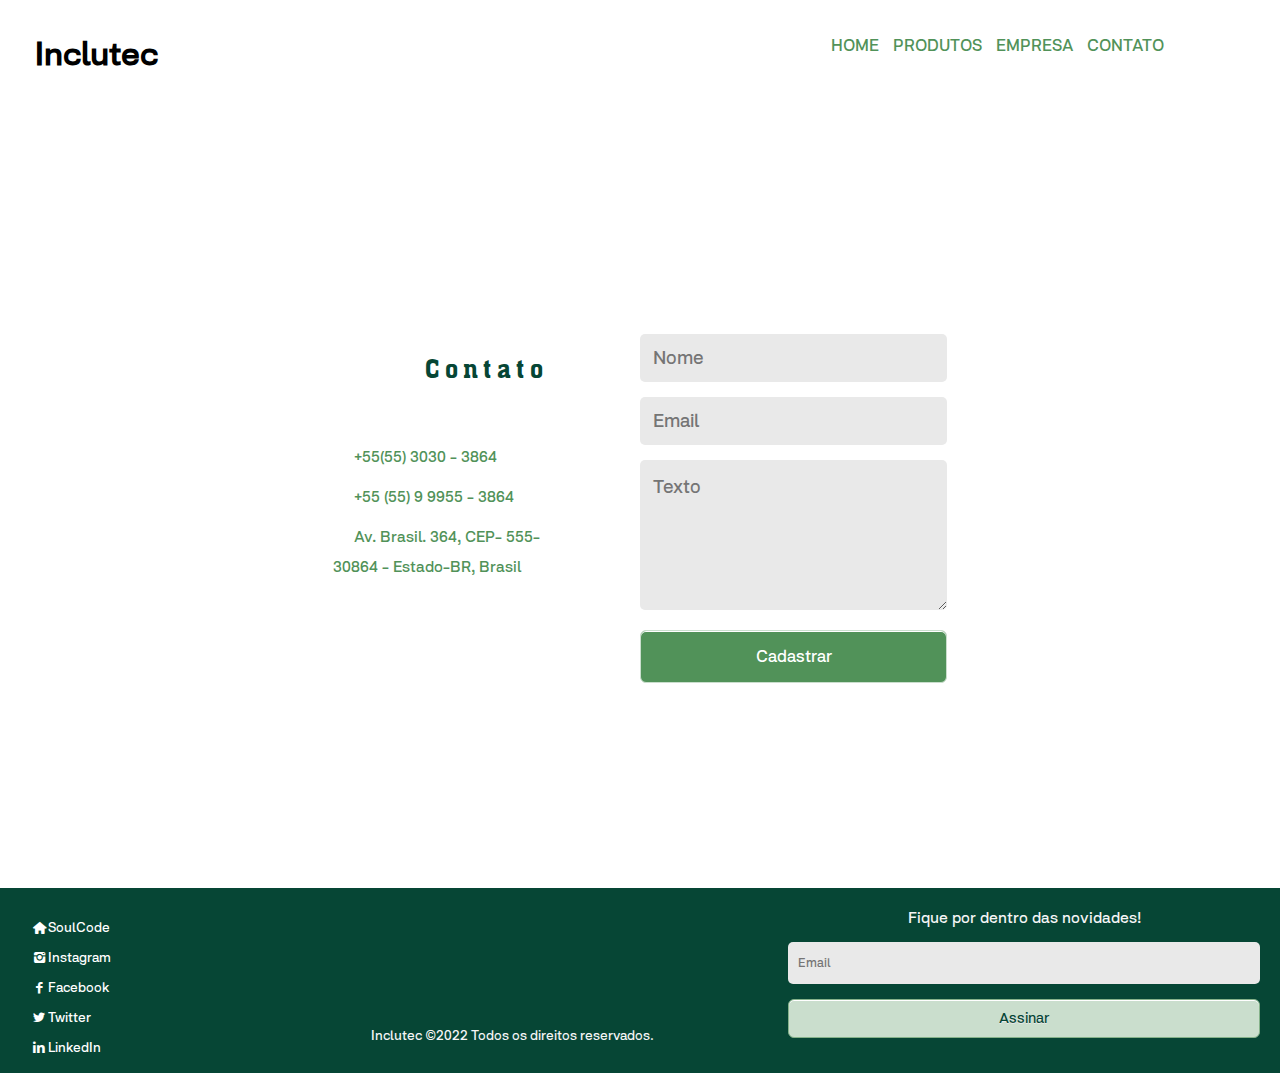
<file: contato.html>
<!DOCTYPE html>
<html lang="pt">

<head>
  <meta charset="UTF-8">
  <meta http-equiv="X-UA-Compatible" content="IE=edge">
  <meta name="viewport" content="width=device-width, initial-scale=1.0" />
  <meta name="author" content="Bruno Almeida Silva, Lucyanna 'Luka' Accioly, Paulo Henrique da Silva, Rawana Cunha" />
  <meta name="description" content="Projeto Grupo 06: LIBRAS" />
  <link rel="stylesheet" type="text/css" href="css/style.css" />
  <title>Inclutec - Totens</title>
</head>

<body>
  <header class="header">
    <h1 class="tituloPrincipal">Inclutec</h1>
    <!-- Navegação Principal -->
    <nav class="horizontalNav">
      <ul class="navPriLt">
        <li><a href="index.html">Home</a></li>
        <li><a href="produtos.html">Produtos</a></li>
        <li><a href="empresa.html">Empresa</a></li>
        <li><a href="contato.html">Contato</a></li>
      </ul>
    </nav>
  </header>

  <main class="main">
    <article class="siteConteudo">

        <div class="contWarp">
          <div class="contInfo">
            <h1>Contato</h1>
            <p><i class="icon-phone"></i>+55(55) 3030 - 3864</p>
            <p><i class="icon-whatsapp"></i>+55 (55) 9 9955 - 3864</p>
            <p><i class="icon-location"></i>Av. Brasil. 364, CEP- 555-30864 - Estado-BR, Brasil</p>
          </div>
          <div class="contForm">
            <form action="" id="contForm">
              <input type="text" placeholder="Nome" class="contFormInput"><br />
              <input type="text" placeholder="Email" class="contFormInput"><br />
              <textarea placeholder="Texto" class="contFormInput"></textarea><br />
              <input type="button" value="Cadastrar" class="contBtn" />
            </form>
          </div>
        </div>
      </section>

    </article>
  </main>


  <footer class="footer">
    <!-- Navegação Secundaria -->
    <nav class="menu2">
      <ul>
        <li class="contatolt"><a href="https://soulcodeacademy.org/"><i class="icon-home"></i>SoulCode</a></li>
        <li class="contatolt"><a href="https://www.instagram.com/soulcodeacademy/"><i
              class="icon-instagram"></i>Instagram</a></li>
        <li class="contatolt"><a href="https://www.facebook.com/SoulCodeAcademy"><i
              class="icon-facebook"></i>Facebook</a></li>
        <li class="contatolt"><a href="https://twitter.com/SoulCodeAcademy"><i class="icon-twitter"></i>Twitter</a></li>
        <li class="contatolt"><a href="https://www.linkedin.com/company/soulcodebrasil/"><i
              class="icon-linkedin"></i>LinkedIn</a></li>
      </ul>
    </nav>
    <div class="info">
      <p>Inclutec &copy;2022 Todos os direitos reservados.</p>
    </div>
    <div class="newsletter">
      <p>Fique por dentro das novidades!</p>
      <form action="" id="contForm">
        <input type="text" placeholder="Email" class="newsFormInput"><br />
        <input type="button" value="Assinar" class="newsBtn" />
      </form>
    </div>
  </footer>
</body>

</html>
</file>
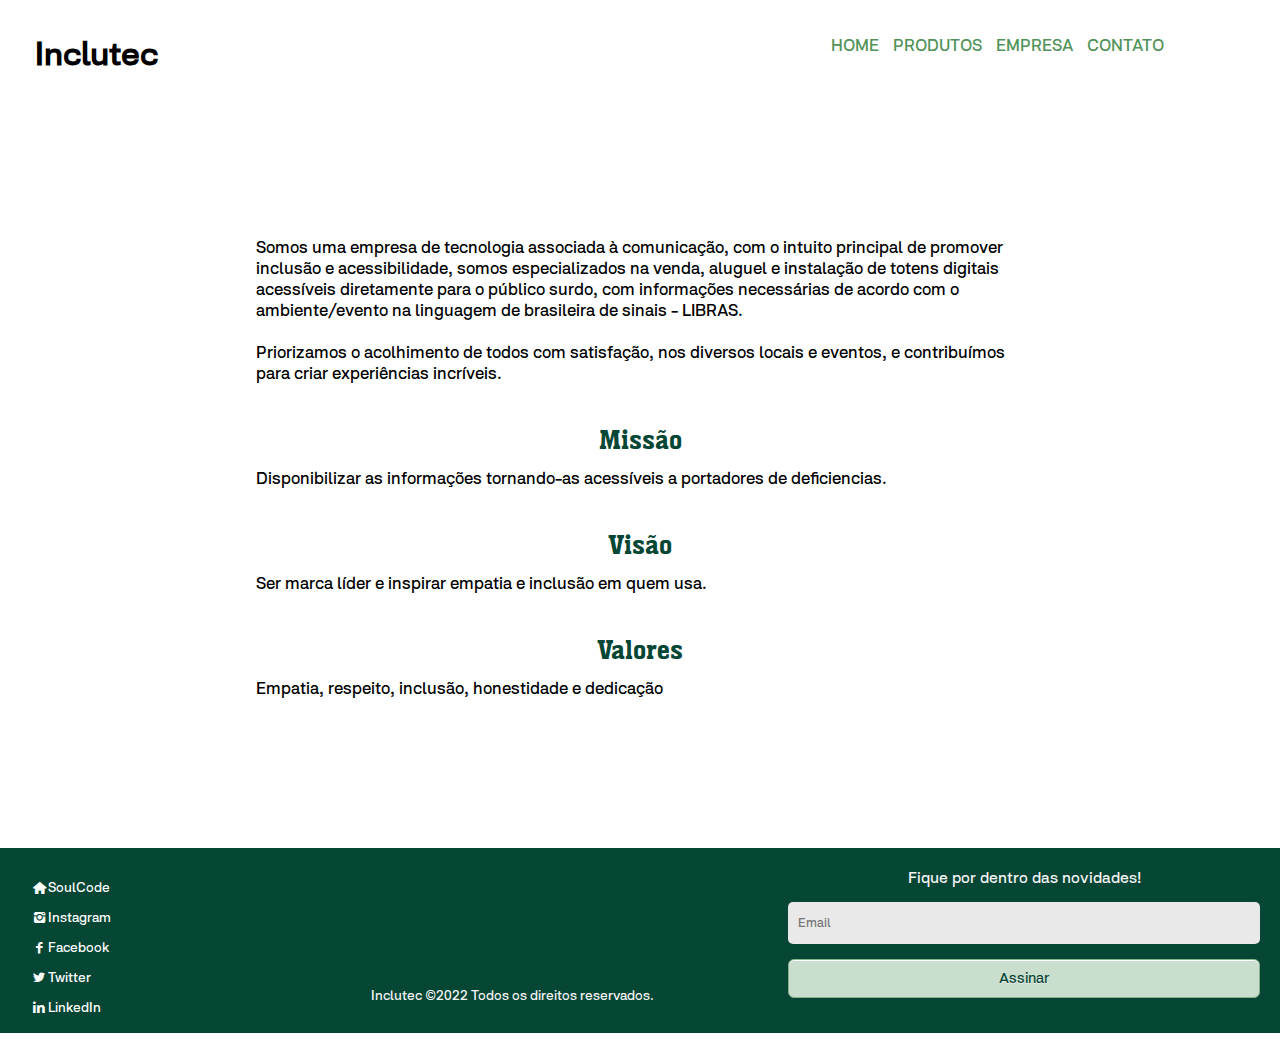
<file: empresa.html>
<!DOCTYPE html>
<html lang="pt">

<head>
  <meta charset="UTF-8">
  <meta http-equiv="X-UA-Compatible" content="IE=edge">
  <meta name="viewport" content="width=device-width, initial-scale=1.0" />
  <meta name="author" content="Bruno Almeida Silva, Lucyanna 'Luka' Accioly, Paulo Henrique da Silva, Rawana Cunha" />
  <meta name="description" content="Projeto Grupo 06: LIBRAS" />
  <link rel="stylesheet" type="text/css" href="css/style.css" />
  <title>Inclutec - Totens</title>
</head>

<body>
  <header class="header">
    <h1 class="tituloPrincipal">Inclutec</h1>
    <!-- Navegação Principal -->
    <nav class="horizontalNav">
      <ul class="navPriLt">
        <li><a href="index.html">Home</a></li>
        <li><a href="produtos.html">Produtos</a></li>
        <li><a href="empresa.html">Empresa</a></li>
        <li><a href="contato.html">Contato</a></li>
      </ul>
    </nav>
  </header>

  <main class="main">
    <article class="siteConteudo">
      <p>
        Somos uma empresa de tecnologia associada à comunicação, com o intuito principal de promover inclusão e
        acessibilidade, somos especializados na venda, aluguel e instalação de totens digitais acessíveis diretamente
        para o público surdo, com informações necessárias de acordo com o ambiente/evento na linguagem de brasileira de sinais -
        LIBRAS.</p>
        <br />
        <p>Priorizamos o acolhimento de todos com satisfação, nos diversos locais e eventos, e contribuímos para
        criar experiências incríveis.
      </p>
      <br />
      <h1>Missão</h1>
      <p>
        Disponibilizar as informações tornando-as acessíveis a portadores de deficiencias.
      </p>
      <br />
      <h1>Visão</h1>
      <p>
        Ser marca líder e inspirar empatia e inclusão em quem usa.
      </p>
      <br />
      <h1>Valores</h1>
      <p>
        Empatia, respeito, inclusão, honestidade e  dedicação
      </p>
      <br />
    </article>
  </main>


  <footer class="footer">
    <!-- Navegação Secundaria -->
    <nav class="menu2">
      <ul>
        <li class="contatolt"><a href="https://soulcodeacademy.org/"><i class="icon-home"></i>SoulCode</a></li>
        <li class="contatolt"><a href="https://www.instagram.com/soulcodeacademy/"><i
              class="icon-instagram"></i>Instagram</a></li>
        <li class="contatolt"><a href="https://www.facebook.com/SoulCodeAcademy"><i
              class="icon-facebook"></i>Facebook</a></li>
        <li class="contatolt"><a href="https://twitter.com/SoulCodeAcademy"><i class="icon-twitter"></i>Twitter</a></li>
        <li class="contatolt"><a href="https://www.linkedin.com/company/soulcodebrasil/"><i
              class="icon-linkedin"></i>LinkedIn</a></li>
      </ul>
    </nav>
    <div class="info">
      <p>Inclutec &copy;2022 Todos os direitos reservados.</p>
    </div>
    <div class="newsletter">
      <p>Fique por dentro das novidades!</p>
      <form action="" id="contForm">
        <input type="text" placeholder="Email" class="newsFormInput"><br />
        <input type="button" value="Assinar" class="newsBtn" />
      </form>
    </div>
  </footer>
</body>

</html>
</file>
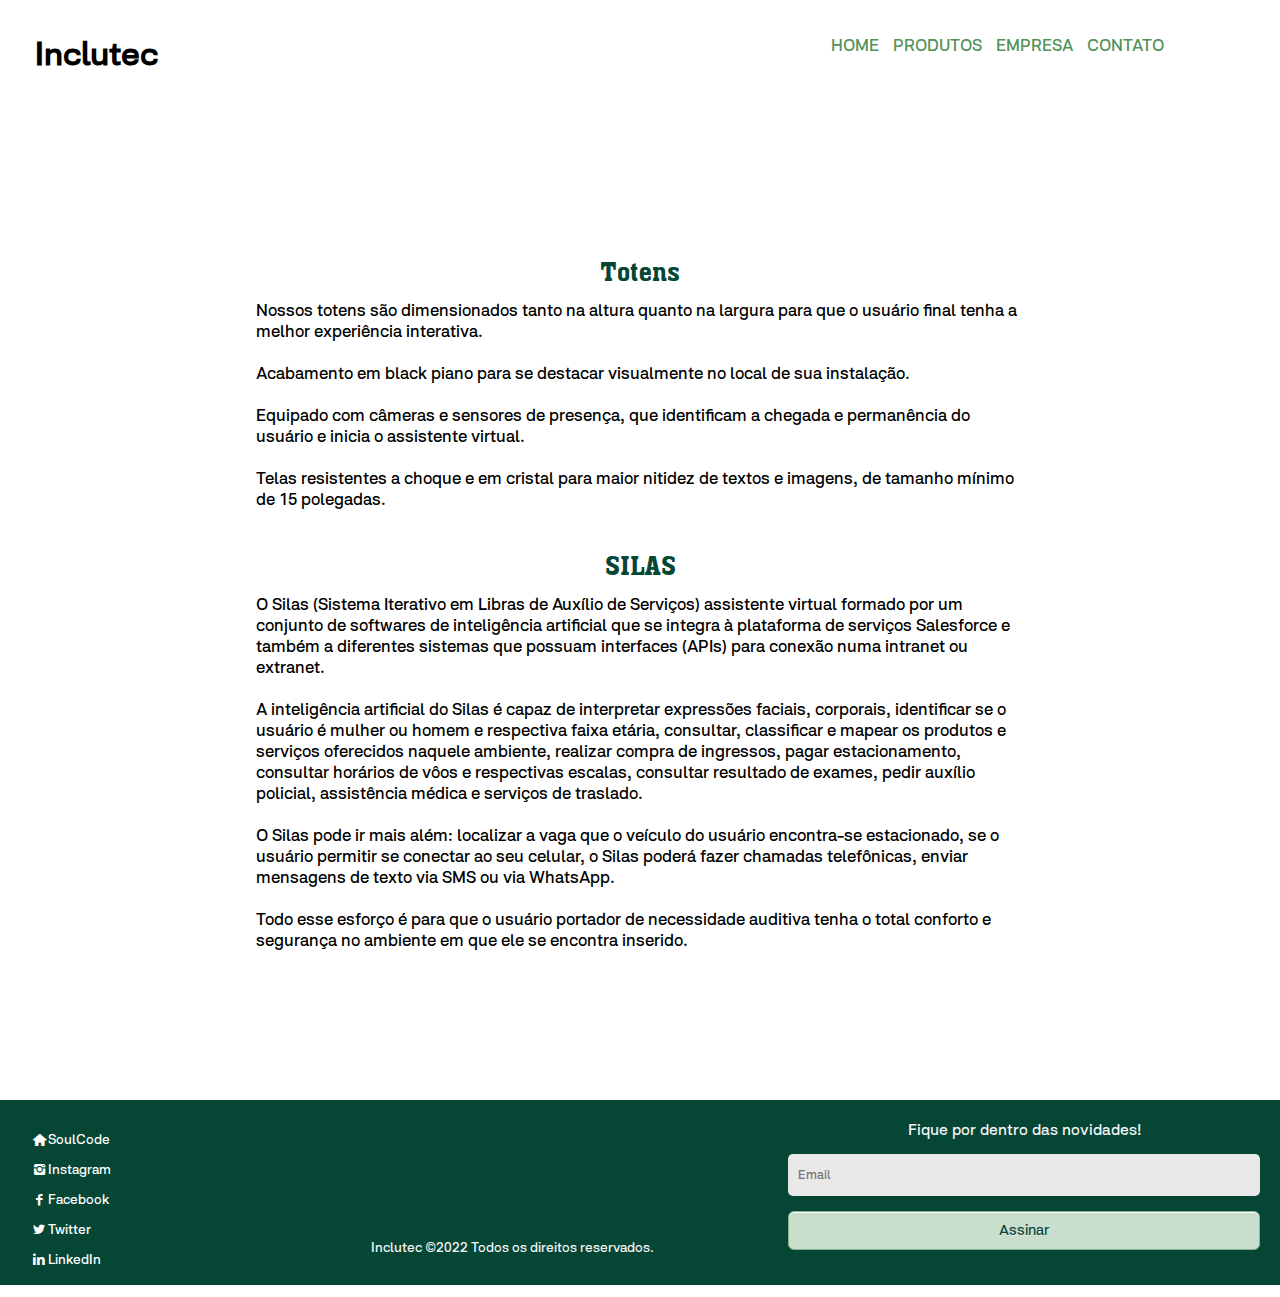
<file: produtos.html>
<!DOCTYPE html>
<html lang="pt">

<head>
  <meta charset="UTF-8">
  <meta http-equiv="X-UA-Compatible" content="IE=edge">
  <meta name="viewport" content="width=device-width, initial-scale=1.0" />
  <meta name="author" content="Bruno Almeida Silva, Lucyanna 'Luka' Accioly, Paulo Henrique da Silva, Rawana Cunha" />
  <meta name="description" content="Projeto Grupo 06: LIBRAS" />
  <link rel="stylesheet" type="text/css" href="css/style.css" />
  <title>Inclutec - Totens</title>
</head>

<body>
  <header class="header">
    <h1 class="tituloPrincipal">Inclutec</h1>
    <!-- Navegação Principal -->
    <nav class="horizontalNav">
      <ul class="navPriLt">
        <li><a href="index.html">Home</a></li>
        <li><a href="produtos.html">Produtos</a></li>
        <li><a href="empresa.html">Empresa</a></li>
        <li><a href="contato.html">Contato</a></li>
      </ul>
    </nav>
  </header>

  <main class="main">
    <article class="siteConteudo">
      <h1>Totens</h1>
      <p>
        Nossos totens são dimensionados tanto na altura quanto na largura para que o usuário final tenha a melhor
        experiência interativa.</p>
      <br />
      <p> Acabamento em black piano para se destacar visualmente no local de sua instalação.</p>
        <br />
        
      <p>Equipado com câmeras e sensores de presença, que identificam a chegada e permanência do usuário e inicia o
        assistente virtual. </p>
      <br />
      <p>Telas resistentes a choque e em cristal para maior nitidez de textos e imagens, de tamanho mínimo de 15
        polegadas.
      </p>
      <br />
      <h1>SILAS</h1>
      <p>
        O Silas (Sistema Iterativo em Libras de Auxílio de Serviços) assistente virtual formado por um conjunto de
        softwares de inteligência artificial que se integra à plataforma de serviços Salesforce e também a diferentes
        sistemas que possuam interfaces (APIs) para conexão numa intranet ou extranet.</p>
      <br />
      <p> A inteligência artificial do
        Silas é capaz de interpretar expressões faciais, corporais, identificar se o usuário é mulher ou homem e
        respectiva faixa etária, consultar, classificar e mapear os produtos e serviços oferecidos naquele ambiente,
        realizar compra de ingressos, pagar estacionamento, consultar horários de vôos e respectivas escalas, consultar
        resultado de exames, pedir auxílio policial, assistência médica e serviços de traslado.</p>
      <br />
      <p> O Silas pode ir mais
        além: localizar a vaga que o veículo do usuário encontra-se estacionado, se o usuário permitir se conectar ao
        seu celular, o Silas poderá fazer chamadas telefônicas, enviar mensagens de texto via SMS ou via WhatsApp.</p>
      <br />
      <p>
        Todo esse esforço é para que o usuário portador de necessidade auditiva tenha o total conforto e segurança no
        ambiente em que ele se encontra inserido.
      </p>
      <br />

    </article>
  </main>


  <footer class="footer">
    <!-- Navegação Secundaria -->
    <nav class="menu2">
      <ul>
        <li class="contatolt"><a href="https://soulcodeacademy.org/"><i class="icon-home"></i>SoulCode</a></li>
        <li class="contatolt"><a href="https://www.instagram.com/soulcodeacademy/"><i
              class="icon-instagram"></i>Instagram</a></li>
        <li class="contatolt"><a href="https://www.facebook.com/SoulCodeAcademy"><i
              class="icon-facebook"></i>Facebook</a></li>
        <li class="contatolt"><a href="https://twitter.com/SoulCodeAcademy"><i class="icon-twitter"></i>Twitter</a></li>
        <li class="contatolt"><a href="https://www.linkedin.com/company/soulcodebrasil/"><i
              class="icon-linkedin"></i>LinkedIn</a></li>
      </ul>
    </nav>
    <div class="info">
      <p>Inclutec &copy;2022 Todos os direitos reservados.</p>
    </div>
    <div class="newsletter">
      <p>Fique por dentro das novidades!</p>
      <form action="" id="contForm">
        <input type="text" placeholder="Email" class="newsFormInput"><br />
        <input type="button" value="Assinar" class="newsBtn" />
      </form>
    </div>
  </footer>
</body>

</html>
</file>
<file: css/style.css>
/* FONTS */
@font-face {
    font-family: 'Salma Pro';
    src: url(../font/SalmaproMedium-0Wooo.otf);
}

@font-face {
    font-family: 'Wigners Friend Roman';
    src: url(../font/WignersFriendRoman-1GY8e.ttf);
}

@font-face {
    font-family: 'fontello';
    src: url('../font/fontello.eot?49207586');
    src: url('../font/fontello.eot?49207586#iefix') format('embedded-opentype'),
        url('../font/fontello.woff2?49207586') format('woff2'),
        url('../font/fontello.woff?49207586') format('woff'),
        url('../font/fontello.ttf?49207586') format('truetype'),
        url('../font/fontello.svg?49207586#fontello') format('svg');
    font-weight: normal;
    font-style: normal;
}

[class^="icon-"]:before,
[class*=" icon-"]:before {
    font-family: "fontello";
    font-style: normal;
    font-weight: normal;
    display: inline-block;
    text-decoration: inherit;
    width: 1em;
    margin-right: .2em;
    text-align: center;
    font-variant: normal;
    text-transform: none;
    line-height: 1em;
    margin-left: .2em;
    -webkit-font-smoothing: antialiased;
    -moz-osx-font-smoothing: grayscale;
}

.icon-mail:before {
    content: '\e800';
}

/* '' */
.icon-home:before {
    content: '\e801';
}

/* '' */
.icon-phone:before {
    content: '\e802';
}

/* '' */
.icon-location:before {
    content: '\f031';
}

/* '' */
.icon-whatsapp:before {
    content: '\f232';
}

/* '' */
.icon-twitter:before {
    content: '\f309';
}

/* '' */
.icon-facebook:before {
    content: '\f30c';
}

/* '' */
.icon-linkedin:before {
    content: '\f318';
}

/* '' */
.icon-instagram:before {
    content: '\f32d';
}

/* '' */

/* LANDING PAGE */
* {
    padding: 0%;
    margin: 0%;
    font-family: 'Salma Pro';
}

/* CORES */
:root {
    --principal: #064635;
    --H1Texto: #519259;
    --PTexto: #000;
    --bgP: #fff;
    --bgS: #e9e9e9;
    --btnBorder: #85B28A;
    --btnBase: #CADECD;
    --btnHover: #A8C8AB;

}

/* HEADER */
.header {
    width: 100%;
    background-color: var(--bgP);
    display: grid;
    grid-template-columns: 15% 40% 45%;
    grid-template-rows: 1fr;
    gap: 0px 0px;
    grid-auto-flow: row;
    grid-template-areas:
        "logo space horizontalNav";
    position: -webkit-sticky;
    position: sticky;
    top: 0;
    padding: 35px;
}

.logo {
    grid-area: logo;
    color: var(--principal);
}

.space {
    grid-area: space;
}

.horizontalNav {
    grid-area: horizontalNav;
    text-align: center;
    padding-right: 50px;
}

.horizontalNav li {
    display: inline;

}

.horizontalNav li a {
    color: var(--H1Texto);
    height: 20px;
    margin-right: 10px;
    text-decoration: none;
    text-transform: uppercase;
}

.horizontalNav li a:hover {
    color: var(--principal);
    height: 20px;
    margin-right: 10px;
    text-decoration: none;
    text-transform: uppercase;
}

/* MAIN */
.main {
    width: 100%;
    height: 100%;
}

main h1 {
    font-family: 'Wigners Friend Roman';
}

/* PRODUTOS */
.produtos {
    width: 100%;
    margin-top: 20px;
    padding: 10%;
    display: grid;
    grid-template-columns: 1fr 1fr;
    gap: 0px 0px;
    grid-auto-flow: row;
    grid-template-areas:
        "prodTexto prodImg";
}

.prodTexto {
    grid-area: prodTexto;
}

.prodTexto h1 {
    font-weight: bolder;
    font-size: 55px;
    line-height: 58px;
    margin-top: 50px;
    color: var(--principal);
}

.prodTexto p {
    font-weight: normal;
    font-size: 18px;
    margin-top: 30px;
    padding-right: 30%;
    color: var(--H1Texto);
}

.prodImg {
    grid-area: prodImg;
    border-radius: 30px;
    transform: skew(-12deg, -12deg);
}

.prodBtn {
    box-shadow: inset 0px 1px 0px 0px var(--bgP);
    background-color: var(--H1Texto);
    border-radius: 6px;
    border: 1px solid var(--btnBase);
    display: inline-block;
    cursor: pointer;
    color: var(--bgP);
    font-size: 18px;
    padding: 20px 57px;
    text-decoration: none;
    text-shadow: 0px 1px 0px var(--H1Texto);
    margin-top: 50px;
}

.prodBtn:hover {
    background-color: var(--btnHover);
}

.prodBtn:active {
    position: relative;
    top: 1px;
}

/* EMPRESA */
.empresa {
    width: 100%;
    margin-top: 20px;
    padding: 10%;
    background-color: var(--bgS);
    display: grid;
    grid-template-columns: 1fr 1fr;
    gap: 0px 0px;
    grid-auto-flow: row;
    grid-template-areas:
        "empTexto empCardWarp";
}

.empTexto {
    grid-area: empTexto;
    max-width: 350px;
    margin-left: 35%;
}

.empTexto h1 {
    font-weight: bolder;
    font-size: 35px;
    line-height: 38px;
    color: var(--principal);
}

.empTexto p {
    font-weight: normal;
    font-size: 15px;
    margin-top: 12px;
    padding-right: 30%;
}

.empCardWarp {
    grid-area: empCardWarp;
    max-width: 50%;
    display: flex;
    flex-wrap: wrap;
    flex-direction: row;
    justify-content: center;
    align-items: stretch;
    align-content: center
}

.empCard {
    background-color: var(--bgP);
    padding: 10px;
    flex: 1 0 auto;
    margin: 7px;
    border-radius: 6px;
    max-width: 150px;
}

.empCard h1 {
    text-align: center;
    margin-bottom: 10px;
    color: var(--principal);
    font-size: 18px;
}

.empCard p {
    text-align: center;
    margin-bottom: 10px;
    font-size: 15px;
    color: var(--H1Texto);
}

.empBtn {
    box-shadow: inset 0px 1px 0px 0px var(--bgP);
    background-color: var(--H1Texto);
    border-radius: 6px;
    border: 1px solid var(--btnBase);
    display: inline-block;
    cursor: pointer;
    color: var(--bgP);
    font-size: 15px;
    padding: 10px 57px;
    text-decoration: none;
    text-shadow: 0px 1px 0px var(--H1Texto);
    margin-top: 30px;
}

.empBtn:hover {
    background-color: var(--btnHover);
}

.empBtn:active {
    position: relative;
    top: 1px;
}

/* CLIENTES */
.clientes {
    padding: 10%;
}

.cliTexto {
    font-weight: bolder;
    font-size: 35px;
    line-height: 38px;
    text-align: center;
    color: var(--principal);
}

/* CARROSSEL */

.carrossel {
    margin-top: -20px;
    height: 350px;
    position: relative;
    overflow: hidden;
    display: -webkit-box;
    display: -webkit-flex;
    display: -ms-flexbox;
    display: flex;
    -webkit-flex-flow: row nowrap;
    -ms-flex-flow: row nowrap;
    flex-flow: row nowrap;
    -webkit-box-align: end;
    -webkit-align-items: flex-end;
    -ms-flex-align: end;
    align-items: flex-end;
    -webkit-box-pack: center;
    -webkit-justify-content: center;
    -ms-flex-pack: center;
    justify-content: center;
}

.carrosselNav {
    width: 12px;
    height: 12px;
    margin: 2rem 12px;
    border-radius: 50%;
    z-index: 10;
    outline: 6px solid var(--bgS);
    outline-offset: -6px;
    box-shadow: 0 0 0 0 #064635, 0 0 0 0 #E5EBEB;
    cursor: pointer;
    -webkit-appearance: none;
    -moz-appearance: none;
    appearance: none;
    -webkit-backface-visibility: hidden;
    backface-visibility: hidden;
}

.carrosselNav:checked {
    -webkit-animation: check 0.4s linear forwards;
    animation: check 0.4s linear forwards;
}

.carrosselNav:checked:nth-of-type(1)~.carrossel2 {
    left: 0%;
}

.carrosselNav:checked:nth-of-type(2)~.carrossel2 {
    left: -100%;
}

.carrosselNav:checked:nth-of-type(3)~.carrossel2 {
    left: -200%;
}

.carrosselNav:checked:nth-of-type(4)~.carrossel2 {
    left: -300%;
}

.carrossel2 {
    position: absolute;
    top: 0;
    left: 0;
    width: 400%;
    height: 100%;
    -webkit-transition: left 0.4s;
    transition: left 0.4s;
    display: -webkit-box;
    display: -webkit-flex;
    display: -ms-flexbox;
    display: flex;
    -webkit-flex-flow: row nowrap;
    -ms-flex-flow: row nowrap;
    flex-flow: row nowrap;
}

.carrosselCard {
    height: 100%;
    padding: 2rem;
    text-align: center;
    display: -webkit-box;
    display: -webkit-flex;
    display: -ms-flexbox;
    display: flex;
    -webkit-box-flex: 1;
    -webkit-flex: 1;
    -ms-flex: 1;
    flex: 1;
    -webkit-flex-flow: column nowrap;
    -ms-flex-flow: column nowrap;
    flex-flow: column nowrap;
    -webkit-box-align: center;
    -webkit-align-items: center;
    -ms-flex-align: center;
    align-items: center;
    -webkit-box-pack: center;
    -webkit-justify-content: center;
    -ms-flex-pack: center;
    justify-content: center;
}

.carrosselCliente {
    font-weight: 500;
    margin: 2rem 0 1rem;
    text-shadow: 0 1px 1px rgba(0, 0, 0, 0.1);
    text-transform: uppercase;
    color: var(--principal);
}

.carrosselTxt {
    color: var(--H1Texto);
    font-style: italic;
    margin-bottom: 3rem;
    max-width: 300px;
}

@-webkit-keyframes check {
    50% {
        outline-color: #064635;
        box-shadow: 0 0 0 12px #064635, 0 0 0 36px #E5EBEB;
    }

    100% {
        outline-color: #064635;
        box-shadow: 0 0 0 0 #064635, 0 0 0 0 #E5EBEB;
    }
}

@keyframes check {
    50% {
        outline-color: #064635;
        box-shadow: 0 0 0 12px #064635, 0 0 0 36px #E5EBEB;
    }

    100% {
        outline-color: #064635;
        box-shadow: 0 0 0 0 #064635, 0 0 0 0 #E5EBEB;
    }
}


/* CONTATO */
.contato {
    background-color: var(--bgS);
    margin-top: 20px;
    padding: 10%;
}

.contWarp {
    margin-top: 20px;
    padding: 10%;
    display: grid;
    background-color: var(--bgP);
    border-radius: 10px;
    grid-template-columns: 1fr 1fr;
    gap: 0px 0px;
    grid-auto-flow: inherit;
    grid-template-areas:
        "contInfo contForm";
}

.contForm {
    grid-area: contForm;
}

.contInfo {
    grid-area: contInfo;
}

.contInfo h1 {
    font-weight: bolder;
    letter-spacing: 5px;
    font-size: 35px;
    line-height: 38px;
    margin-bottom: 45px;
    margin-top: 15px;
    color: var(--principal);
}

.contInfo p {
    font-size: 15px;
    margin-top: 10px;
    max-width: 80%;
    line-height: 30px;
    color: var(--H1Texto);
}

.contFormInput {
    color: var(--principal);
    font-size: 18px;
    border-radius: 5px;
    line-height: 22px;
    background-color: var(--bgS);
    border: 0px;
    padding: 13px;
    margin-bottom: 15px;
    width: 100%;
    box-sizing: border-box;
    outline: 0;
}

.contForm textarea {
    height: 150px;
    line-height: 150%;
    resize: vertical;
}

.contBtn {
    box-shadow: inset 0px 1px 0px 0px var(--bgP);
    background-color: var(--H1Texto);
    border-radius: 6px;
    border: 1px solid var(--btnBase);
    display: inline-block;
    cursor: pointer;
    color: var(--bgP);
    font-size: 16px;
    padding: 15px 57px;
    text-decoration: none;
    text-shadow: 0px 1px 0px var(--H1Texto);
    width: 100%;
}

.contBtn:hover {
    background-color: var(--btnHover);
}

.siteConteudo{
min-height: 300px;
padding: 10% 20%;
}

.siteConteudo h1{
    font-weight: bolder;
    font-size: 25px;
    line-height: 58px;
    margin-top: 5px;
    color: var(--principal);
    text-align: center;
    }

/* FOOTER */
.footer {
    background-color: var(--principal);
    color: whitesmoke;
    width: 100%;
    font-size: 13px;
    position: relative;
    bottom: 0px;
    display: grid;
    grid-template-columns: 20% 40% 40%;
    gap: 0px 0px;
    grid-auto-flow: row;
    grid-template-areas:
        "menu2 info newsletter";
}

.menu2 {
    grid-area: menu2;
    text-decoration: none;
    margin-top: 25px;
    line-height: 30px;
    margin-bottom: 10px;
}

.contatolt a {
    color: white;
    height: 20px;
    text-decoration: none;
    padding: 30px;

}


.info {
    grid-area: info;

}

.info p {
    text-align: center;
    padding-top: 140px;
}

.newsletter {
    grid-area: newsletter;
    padding: 20px;
    text-align: center;
}

.newsletter p {
    font-size: 15px;
    margin-bottom: 15px;
}

.newsFormInput {
    color: var(--principal);
    font-size: 12px;
    border-radius: 5px;
    line-height: 22px;
    background-color: var(--bgS);
    border: 0px;
    padding: 10px;
    margin-bottom: 15px;
    width: 100%;
    box-sizing: border-box;
    outline: 0;
}

.newsBtn {
    box-shadow: inset 0px 1px 0px 0px var(--bgP);
    background-color: var(--btnBase);
    border-radius: 6px;
    border: 1px solid var(--btnBorder);
    display: inline-block;
    cursor: pointer;
    color: var(--principal);
    font-size: 14px;
    padding: 10px 27px;
    text-decoration: none;
    text-shadow: 0px 1px 0px var(--bgS);
    width: 100%;
}

.newsBtn:hover {
    background-color: var(--btnHover);
}
</file>
